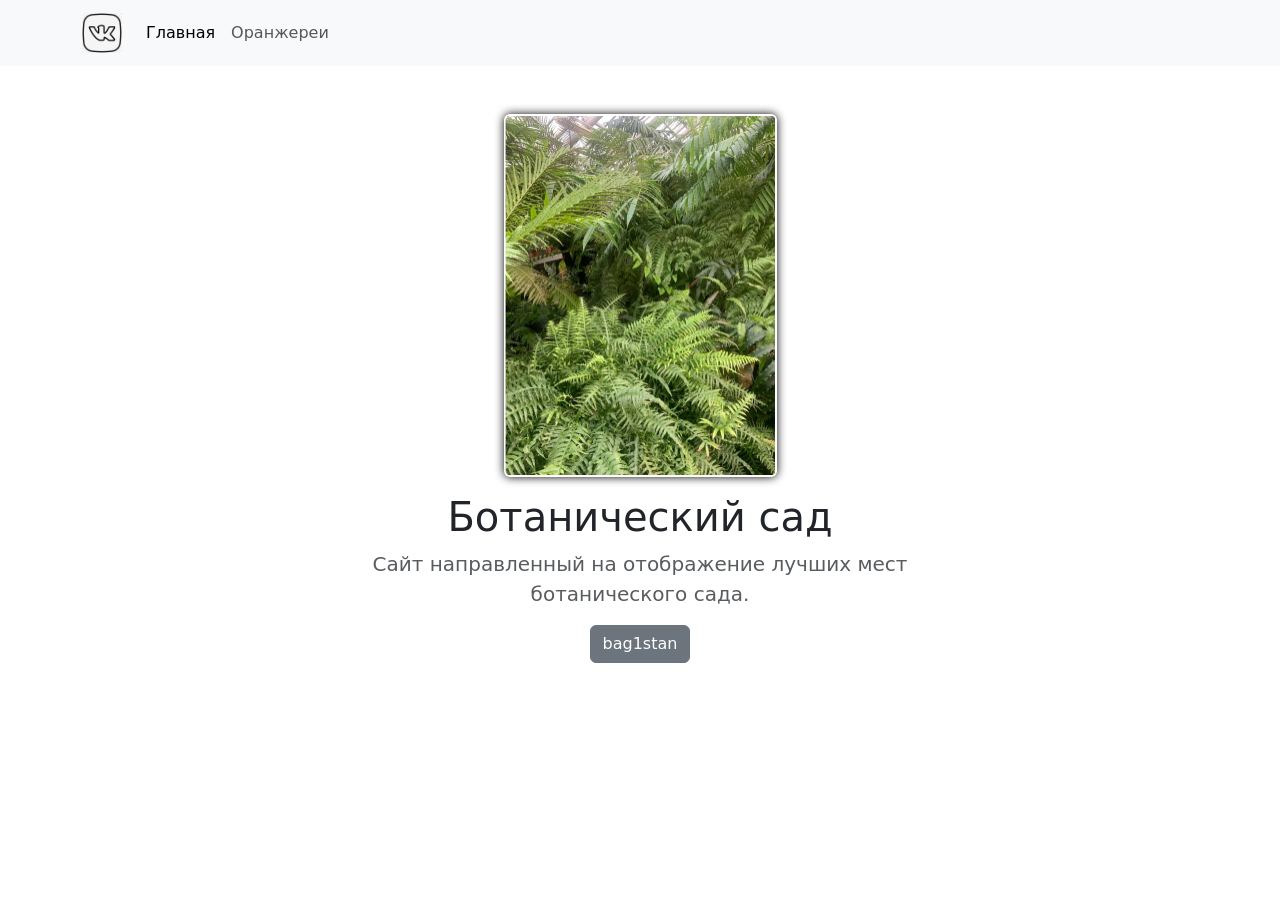
<file: index.html>
<!DOCTYPE html>
<html lang="en">
  <link rel="stylesheet" href="styles.css" />
  <head>
    <meta charset="UTF-8" />
    <meta name="viewport" content="width=device-width, initial-scale=1.0" />
    <title>Ботанический сад</title>
    <link
      rel="stylesheet "
      href="https://cdn.jsdelivr.net/npm/bootstrap@5.2.1/dist/css/bootstrap.min.css"
    />
    <script
      src="https://cdn.jsdelivr.net/npm/bootstrap@5.2.1/dist/js/bootstrap.bundle.min.js"
      integrity="sha384-u1OknCvxWvY5kfmNBILK2hRnQC3Pr17a+RTT6rIHI7NnikvbZlHgTPOOmMi466C8"
      crossorigin="anonymous"
    ></script>
  </head>
  <body>
    <nav class="navbar navbar-expand-lg bg-light">
      <div class="container">
        <a class="navbar-brand" href="test.html">
          <img src="png.png" alt="LogoVK" width="40" />
        </a>
        <button
          class="navbar-toggler"
          type="button"
          data-bs-toggle="collapse"
          data-bs-target="#navbarNav"
          aria-controls="navbarNav"
          aria-expanded="false"
          aria-label="Toggle navigation"
        >
          <span class="navbar-toggler-icon"></span>
        </button>
        <div class="collapse navbar-collapse" id="navbarNav">
          <ul class="navbar-nav">
            <li class="nav-item">
              <a class="nav-link active" aria-current="page" href="test.html"
                >Главная</a
              >
            </li>
            <li class="nav-item">
              <a class="nav-link" href="test_page.html">Оранжереи</a>
            </li>
          </ul>
        </div>
      </div>
    </nav>
    <div class="container text-center my-5">
      <div class="row">
        <div class="col-lg-6 col-md-8 mx-auto">
          <img class="rounded" src="IM.jpg" alt="" />
          <h1 class="fw-light">Ботанический сад</h1>
          <p class="lead text-muted">
            Сайт направленный на отображение лучших мест ботанического сада.
          </p>
          <a
            href="https://vk.com/id24426005"
            target="_blank"
            class="btn btn-secondary"
          >
            bag1stan
          </a>
        </div>
      </div>
    </div>
  </body>
</html>
</file>
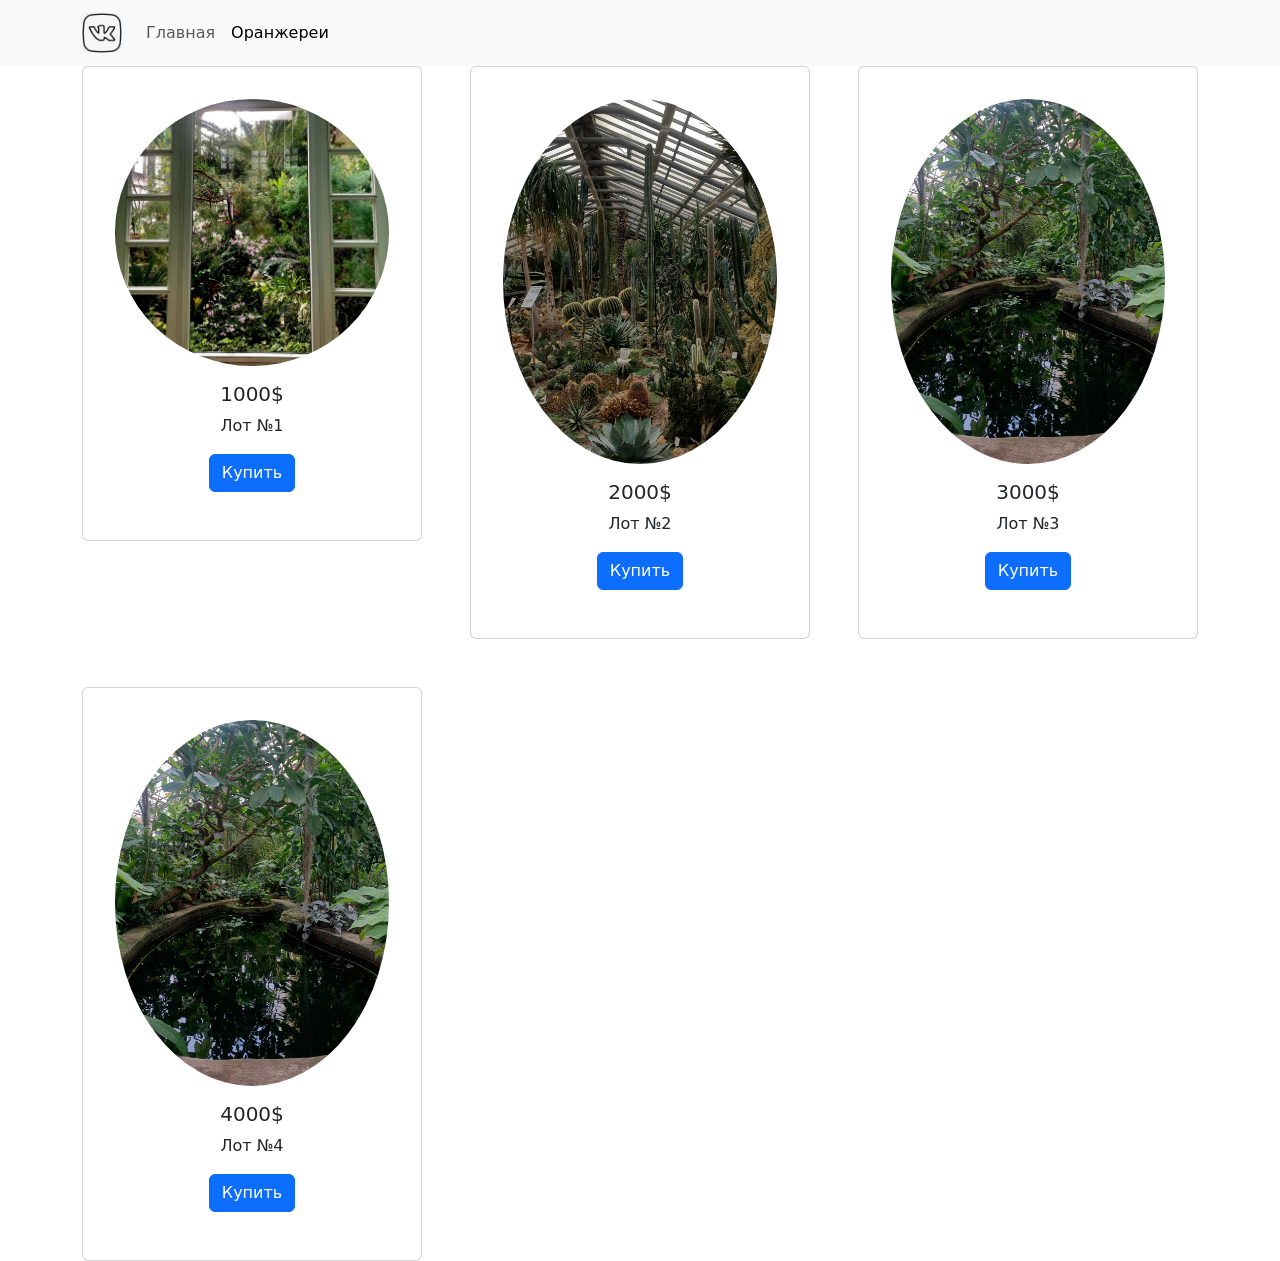
<file: test_page.html>
<!DOCTYPE html>
<html lang="en">
  <link rel="stylesheet" href="styles.css" />
  <head>
    <meta charset="UTF-8" />
    <meta name="viewport" content="width=device-width, initial-scale=1.0" />
    <title>Оранжереи</title>
    <link
      rel="stylesheet"
      href="https://cdn.jsdelivr.net/npm/bootstrap@5.2.1/dist/css/bootstrap.min.css"
    />
    <script
      src="https://cdn.jsdelivr.net/npm/bootstrap@5.2.1/dist/js/bootstrap.bundle.min.js"
      integrity="sha384-u1OknCvxWvY5kfmNBILK2hRnQC3Pr17a+RTT6rIHI7NnikvbZlHgTPOOmMi466C8"
      crossorigin="anonymous"
    ></script>
  </head>
  <body>
    <nav class="navbar navbar-expand-lg bg-light">
      <div class="container">
        <a class="navbar-brand" href="test.html">
          <img src="png.png" alt="LogoVK" width="40" height="40" />
        </a>
        <button
          class="navbar-toggler"
          type="button"
          data-bs-toggle="collapse"
          data-bs-target="#navbarNav"
          aria-controls="navbarNav"
          aria-expanded="false"
          aria-label="Toggle navigation"
        >
          <span class="navbar-toggler-icon"></span>
        </button>
        <div class="collapse navbar-collapse" id="navbarNav">
          <ul class="navbar-nav">
            <li class="nav-item">
              <a class="nav-link" aria-current="page" href="test.html"
                >Главная</a
              >
            </li>
            <li class="nav-item">
              <a class="nav-link active" href="test_page.html">Оранжереи</a>
            </li>
          </ul>
        </div>
      </div>
    </nav>
    <div class="container">
      <div class="row row-cols-1 row-cols-md-2 row-cols-lg-3 g-5">
        <div class="col">
          <div class="card">
            <img src="_121.jpg" class="card-img-top" alt="..." />
            <div class="card-body">
              <h5 class="card-title">1000$</h5>
              <p class="card-text">Лот №1</p>
              <a href="#" class="btn btn-primary">Купить</a>
            </div>
          </div>
        </div>
        <div class="col">
          <div class="card">
            <img src="_123.jpg" class="card-img-top" alt="..." />
            <div class="card-body">
              <h5 class="card-title">2000$</h5>
              <p class="card-text">Лот №2</p>
              <a href="#" class="btn btn-primary">Купить</a>
            </div>
          </div>
        </div>
        <div class="col">
          <div class="card">
            <img src="_122.jpg" class="card-img-top" alt="..." />
            <div class="card-body">
              <h5 class="card-title">3000$</h5>
              <p class="card-text">Лот №3</p>
              <a href="#" class="btn btn-primary">Купить</a>
            </div>
          </div>
        </div>
        <div class="col">
          <div class="card">
            <img src="_122.jpg" class="card-img-top" alt="..." />
            <div class="card-body">
              <h5 class="card-title">4000$</h5>
              <p class="card-text">Лот №4</p>
              <a href="#" class="btn btn-primary">Купить</a>
            </div>
          </div>
        </div>
      </div>
    </div>
  </body>
</html>
</file>
<file: styles.css>
.rounded {
  width: 50%;
  border-radius: 50%;
  box-shadow: 0 0 10px rgb(0, 0, 0);
  padding: 0.1em;
  margin-bottom: 1em;
}

.a {
  color: darkblue;
  text-decoration: none;
}
.a:hover {
  text-decoration: line-through;
}
.a:active {
  color: red;
}

.card {
  height: 100%;
  width: 100%;
  border-radius: 2em;
  text-align: center;
  padding: 2em;
}
.card:hover {
  background-color: rgba(100, 0, 0, 0.2);
  padding: 2em;
}
.card img {
  border-radius: 50%;
  width: 100%;
  height: 100%;
  margin: auto;
}
</file>
